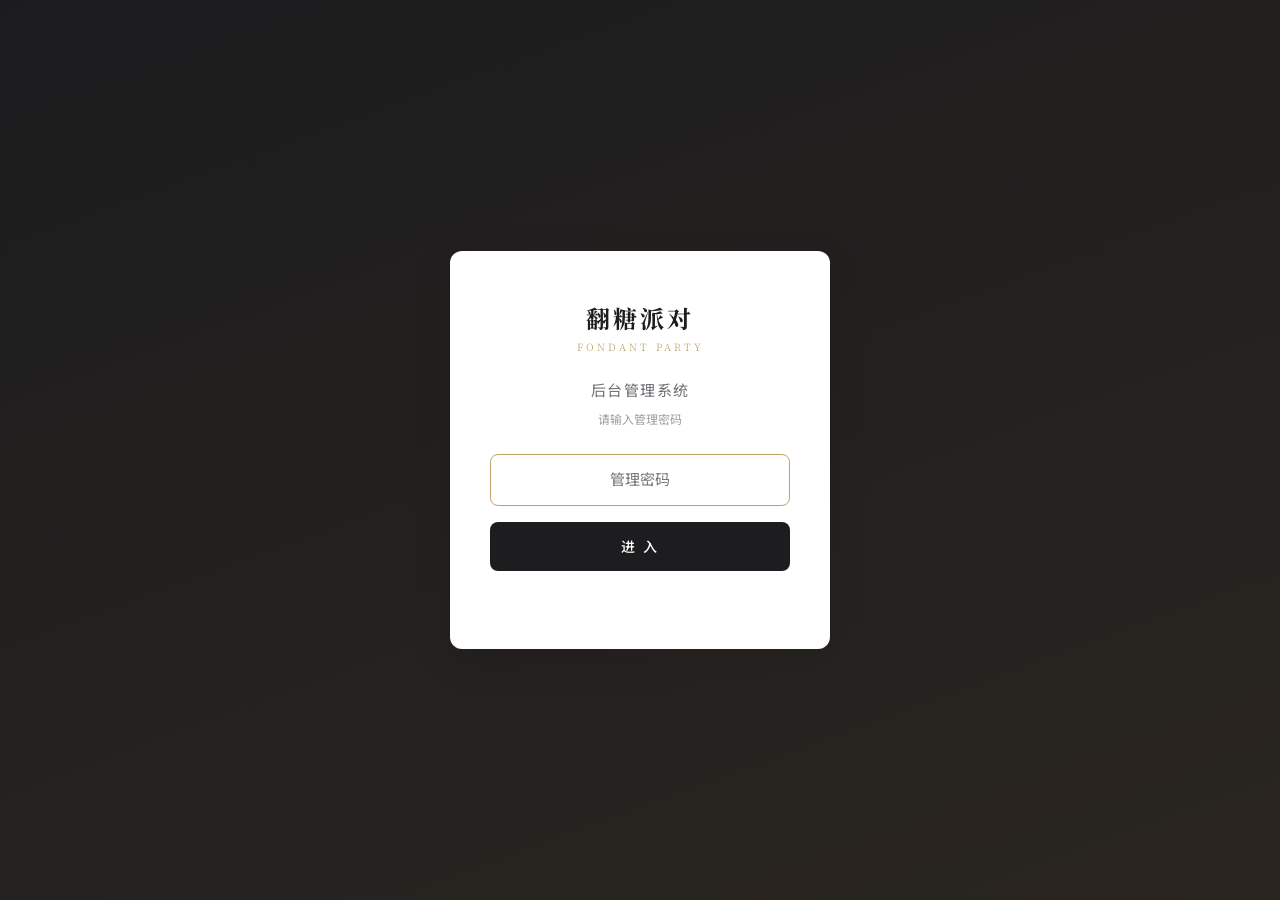
<file: admin.html>
<!DOCTYPE html>
<html lang="zh-CN">
<head>
<meta charset="UTF-8">
<meta name="viewport" content="width=device-width, initial-scale=1.0">
<meta name="robots" content="noindex,nofollow">
<title>后台管理 · 翻糖派对</title>
<link rel="preconnect" href="https://fonts.googleapis.com">
<link rel="preconnect" href="https://fonts.gstatic.com" crossorigin>
<link href="https://fonts.googleapis.com/css2?family=Noto+Serif+SC:wght@400;500;600;700&family=Noto+Sans+SC:wght@300;400;500&family=Jost:wght@300;400;500;600&display=swap" rel="stylesheet">
<link rel="stylesheet" href="css/style.css">
<link rel="stylesheet" href="css/admin.css">
<script>if(location.hostname!=="huiguangfilm.github.io"&&!location.hostname.includes("localhost")){location.replace("https://huiguangfilm.github.io/fondant-party/admin.html")}</script>
</head>
<body>

<!-- ========== Login ========== -->
<div class="login-wrap" id="loginWrap">
  <div class="login-card">
    <div class="logo">
      翻糖派对
      <span class="en">Fondant Party</span>
    </div>
    <h2>后台管理系统</h2>
    <p class="hint">请输入管理密码</p>
    <input type="password" class="login-input" id="loginInput" placeholder="管理密码" autofocus>
    <button class="login-btn" id="loginBtn">进 入</button>
    <div class="login-error" id="loginError"></div>
  </div>
</div>

<!-- ========== Admin Panel ========== -->
<div class="admin-layout" id="adminPanel" style="display:none">
  <!-- Sidebar -->
  <div class="sidebar-backdrop" id="sidebarBackdrop"></div>
  <aside class="sidebar" id="sidebar">
    <div class="sidebar-header">
      <div class="brand">
        翻糖派对
        <span class="en">Admin Panel</span>
      </div>
    </div>
    <nav class="sidebar-nav">
      <div class="nav-section">概览</div>
      <a href="#" data-section="dashboard" class="active">
        <svg viewBox="0 0 24 24" fill="none" stroke="currentColor"><rect x="3" y="3" width="7" height="7" rx="1"/><rect x="14" y="3" width="7" height="7" rx="1"/><rect x="3" y="14" width="7" height="7" rx="1"/><rect x="14" y="14" width="7" height="7" rx="1"/></svg>
        数据概览
      </a>
      <div class="nav-section">内容管理</div>
      <a href="#" data-section="categories">
        <svg viewBox="0 0 24 24" fill="none" stroke="currentColor"><rect x="3" y="3" width="7" height="7" rx="1"/><rect x="14" y="3" width="7" height="7" rx="1"/><rect x="3" y="14" width="7" height="7" rx="1"/><rect x="14" y="14" width="7" height="7" rx="1"/></svg>
        品类管理
      </a>
      <a href="#" data-section="photos">
        <svg viewBox="0 0 24 24" fill="none" stroke="currentColor"><path d="M23 19a2 2 0 0 1-2 2H3a2 2 0 0 1-2-2V8a2 2 0 0 1 2-2h4l2-3h6l2 3h4a2 2 0 0 1 2 2z"/><circle cx="12" cy="13" r="4"/></svg>
        样片上传
      </a>
      <a href="#" data-section="site">
        <svg viewBox="0 0 24 24" fill="none" stroke="currentColor"><path d="M12 20h9M16.5 3.5a2.12 2.12 0 0 1 3 3L7 19l-4 1 1-4z"/></svg>
        网站文案
      </a>
      <a href="#" data-section="contact">
        <svg viewBox="0 0 24 24" fill="none" stroke="currentColor"><path d="M22 16.92v3a2 2 0 0 1-2.18 2 19.79 19.79 0 0 1-8.63-3.07 19.5 19.5 0 0 1-6-6 19.79 19.79 0 0 1-3.07-8.67A2 2 0 0 1 4.11 2h3a2 2 0 0 1 2 1.72 12.84 12.84 0 0 0 .7 2.81 2 2 0 0 1-.45 2.11L8.09 9.91a16 16 0 0 0 6 6l1.27-1.27a2 2 0 0 1 2.11-.45 12.84 12.84 0 0 0 2.81.7A2 2 0 0 1 22 16.92z"/></svg>
        联系方式
      </a>
      <a href="#" data-section="services">
        <svg viewBox="0 0 24 24" fill="none" stroke="currentColor"><path d="M20.84 4.61a5.5 5.5 0 0 0-7.78 0L12 5.67l-1.06-1.06a5.5 5.5 0 0 0-7.78 7.78l1.06 1.06L12 21.23l7.78-7.78 1.06-1.06a5.5 5.5 0 0 0 0-7.78z"/></svg>
        服务项目
      </a>
      <div class="nav-section">系统</div>
      <a href="#" data-section="settings">
        <svg viewBox="0 0 24 24" fill="none" stroke="currentColor"><circle cx="12" cy="12" r="3"/><path d="M19.4 15a1.65 1.65 0 0 0 .33 1.82l.06.06a2 2 0 1 1-2.83 2.83l-.06-.06a1.65 1.65 0 0 0-1.82-.33 1.65 1.65 0 0 0-1 1.51V21a2 2 0 0 1-4 0v-.09A1.65 1.65 0 0 0 9 19.4a1.65 1.65 0 0 0-1.82.33l-.06.06a2 2 0 1 1-2.83-2.83l.06-.06a1.65 1.65 0 0 0 .33-1.82 1.65 1.65 0 0 0-1.51-1H3a2 2 0 0 1 0-4h.09A1.65 1.65 0 0 0 4.6 9a1.65 1.65 0 0 0-.33-1.82l-.06-.06a2 2 0 1 1 2.83-2.83l.06.06a1.65 1.65 0 0 0 1.82.33H9a1.65 1.65 0 0 0 1-1.51V3a2 2 0 0 1 4 0v.09a1.65 1.65 0 0 0 1 1.51 1.65 1.65 0 0 0 1.82-.33l.06-.06a2 2 0 1 1 2.83 2.83l-.06.06a1.65 1.65 0 0 0-.33 1.82V9a1.65 1.65 0 0 0 1.51 1H21a2 2 0 0 1 0 4h-.09a1.65 1.65 0 0 0-1.51 1z"/></svg>
        系统设置
      </a>
      <a href="index.html" target="_blank">
        <svg viewBox="0 0 24 24" fill="none" stroke="currentColor"><path d="M18 13v6a2 2 0 0 1-2 2H5a2 2 0 0 1-2-2V8a2 2 0 0 1 2-2h6"/><polyline points="15 3 21 3 21 9"/><line x1="10" y1="14" x2="21" y2="3"/></svg>
        预览网站
      </a>
    </nav>
    <div class="sidebar-footer">
      <a href="index.html">← 返回网站</a>
    </div>
  </aside>

  <!-- Main Area -->
  <div class="main-area">
    <header class="topbar">
      <button class="menu-btn" id="menuBtn">☰</button>
      <h1 id="pageTitle">数据概览</h1>
      <div class="topbar-actions">
        <button class="btn btn-outline btn-sm" id="exportBtn">导出数据</button>
        <button class="btn btn-gold btn-sm" id="saveBtn" style="display:none">保存</button>
      </div>
    </header>

    <div class="content">

      <!-- ===== Dashboard ===== -->
      <section class="admin-section active" id="section-dashboard">
        <div class="stats-grid" id="statsGrid"></div>
        <div class="card">
          <div class="card-header"><h3>品类概览</h3></div>
          <div class="card-body" id="dashboardCats"></div>
        </div>
      </section>

      <!-- ===== Categories ===== -->
      <section class="admin-section" id="section-categories">
        <div class="card">
          <div class="card-header">
            <h3>品类管理</h3>
            <button class="btn btn-gold btn-sm" id="addCatBtn">+ 新增品类</button>
          </div>
          <div class="card-body">
            <p style="font-size:13px;color:var(--ink-light);margin-bottom:16px">拖拽 ⋮⋮ 可调整品类显示顺序，点击编辑可修改名称和描述</p>
            <div class="cat-list" id="catList"></div>
          </div>
        </div>
      </section>

      <!-- ===== Photos ===== -->
      <section class="admin-section" id="section-photos">
        <div class="card" style="margin-bottom:20px">
          <div class="card-header">
            <h3>选择品类</h3>
          </div>
          <div class="card-body">
            <select class="form-select" id="photoCatSelect" style="max-width:300px"></select>
          </div>
        </div>
        <div class="card">
          <div class="card-header">
            <h3>样片管理 — <span id="photoCatName"></span></h3>
            <span style="font-size:13px;color:var(--ink-light)" id="photoCount"></span>
          </div>
          <div class="card-body">
            <div class="upload-zone" id="uploadZone">
              <div class="icon">📷</div>
              <p>点击或拖拽图片 / 视频到此处上传</p>
              <p class="hint">图片支持 JPG / PNG / WebP；视频支持 MP4 / MOV / WebM，单文件小于 100MB</p>
              <input type="file" id="fileInput" accept="image/*,video/mp4,video/mov,video/webm" multiple style="display:none">
            </div>
            <div class="upload-url-section" style="margin-top:16px;padding:16px;background:var(--bg);border-radius:var(--radius-sm);border:1px solid var(--border)">
              <label class="form-label" style="margin-bottom:8px">��粘贴视频链接（支持已上传的视频 URL / 外部链接）</label>
              <div style="display:flex;gap:10px">
                <input type="text" class="form-input" id="videoUrlInput" placeholder="https://example.com/video.mp4">
                <button class="btn btn-outline btn-sm" id="addVideoBtn" style="white-space:nowrap">+ 添加视频</button>
              </div>
              <div class="form-hint" style="margin-top:6px">支持直接粘贴在线视频链接，前台可直接播放</div>
            </div>
            <div class="photo-grid" id="photoGrid"></div>
          </div>
        </div>
      </section>

      <!-- ===== Site Text ===== -->
      <section class="admin-section" id="section-site">
        <div class="card">
          <div class="card-header"><h3>网站文案设置</h3></div>
          <div class="card-body">
            <div class="settings-section">
              <h4>首页 Hero 区域</h4>
              <div class="form-row">
                <div class="form-group">
                  <label class="form-label">品牌名称（中文）</label>
                  <input type="text" class="form-input" id="siteBrandName" placeholder="翻糖派对">
                </div>
                <div class="form-group">
                  <label class="form-label">品牌名称（英文）</label>
                  <input type="text" class="form-input" id="siteBrandNameEn" placeholder="FONDANT PARTY">
                </div>
              </div>
              <div class="form-group">
                <label class="form-label">英文标签（首页顶部小字）</label>
                <input type="text" class="form-input" id="siteHeroTag" placeholder="FONDANT PARTY">
              </div>
              <div class="form-group">
                <label class="form-label">品牌标语</label>
                <input type="text" class="form-input" id="siteTagline" placeholder="记录每一个值得庆祝的瞬间">
              </div>
            </div>
            <div class="settings-section">
              <h4>关于我们</h4>
              <div class="form-group">
                <label class="form-label">标题</label>
                <input type="text" class="form-input" id="aboutTitle" placeholder="关于翻糖派对">
              </div>
              <div class="form-group">
                <label class="form-label">正文段落（每行一段）</label>
                <textarea class="form-textarea" id="aboutParagraphs" rows="5" placeholder="每行一段话"></textarea>
              </div>
              <div class="form-group">
                <label class="form-label">数据统计</label>
                <div class="form-hint" style="margin-bottom:8px">格式：数字|标签，每行一组</div>
                <textarea class="form-textarea" id="aboutStats" rows="3" placeholder="200+|场活动&#10;5年|行业经验&#10;100%|用心服务"></textarea>
              </div>
            </div>
            <button class="btn btn-primary" id="saveSiteBtn">保存文案</button>
          </div>
        </div>
      </section>

      <!-- ===== Contact ===== -->
      <section class="admin-section" id="section-contact">
        <div class="card">
          <div class="card-header"><h3>联系方式设置</h3></div>
          <div class="card-body">
            <div class="form-row">
              <div class="form-group">
                <label class="form-label">微信号</label>
                <input type="text" class="form-input" id="contactWechat" placeholder="fondant_party">
              </div>
              <div class="form-group">
                <label class="form-label">电话</label>
                <input type="text" class="form-input" id="contactPhone" placeholder="138-0000-0000">
              </div>
            </div>
            <div class="form-row">
              <div class="form-group">
                <label class="form-label">小红书</label>
                <input type="text" class="form-input" id="contactXhs" placeholder="@翻糖派对">
              </div>
              <div class="form-group">
                <label class="form-label">邮箱（选填）</label>
                <input type="text" class="form-input" id="contactEmail" placeholder="">
              </div>
            </div>
            <button class="btn btn-primary" id="saveContactBtn">保存联系方式</button>
          </div>
        </div>
      </section>

      <!-- ===== Services ===== -->
      <section class="admin-section" id="section-services">
        <div class="card">
          <div class="card-header">
            <h3>服务项目管理</h3>
            <button class="btn btn-gold btn-sm" id="addServiceBtn">+ 新增服务</button>
          </div>
          <div class="card-body" id="servicesList"></div>
        </div>
      </section>

      <!-- ===== Settings ===== -->
      <section class="admin-section" id="section-settings">
        <div class="card" style="margin-bottom:20px">
          <div class="card-header"><h3>🔗 GitHub 同步配置</h3></div>
          <div class="card-body">
            <p id="ghTokenStatus" style="font-size:14px;margin-bottom:16px">加载中...</p>
            <p style="font-size:13px;color:var(--ink-soft);margin-bottom:12px">
              配置 GitHub Personal Access Token 之后，同事上传的照片自动同步到云端，<strong>所有客户打开网站链接都能看到</strong>。不配置则数据仅保存在本机浏览器中。<br>
              <a href="https://github.com/settings/tokens" target="_blank" style="color:var(--gold)">点击这里创建 Token →</a> 权限勾选 <code>repo</code> 即可。
            </p>
            <div style="display:flex;gap:10px;flex-wrap:wrap">
              <input type="password" class="form-input" id="ghTokenInput" placeholder="粘贴 GitHub Token（ghp_ 或 github_pat_ 开头）" style="flex:1;min-width:250px">
              <button class="btn btn-gold btn-sm" id="saveTokenBtn">保存 Token</button>
              <button class="btn btn-outline btn-sm" id="testTokenBtn">测试连接</button>
            </div>
          </div>
        </div>
        <div class="card" style="margin-bottom:20px">
          <div class="card-header"><h3>☁️ 云端同步</h3></div>
          <div class="card-body">
            <p style="font-size:13px;color:var(--ink-soft);margin-bottom:12px">
              从 GitHub 拉取最新数据。如果你在其他电脑或手机上修改了内容，点这里同步到当前设备。
            </p>
            <button class="btn btn-outline" id="syncFromGithubBtn">🔄 从云端拉取最新数据</button>
          </div>
        </div>
        <div class="card" style="margin-bottom:20px">
          <div class="card-header"><h3>修改管理密码</h3></div>
          <div class="card-body">
            <div class="form-group">
              <label class="form-label">新密码</label>
              <input type="password" class="form-input" id="newPassword" placeholder="输入新密码">
            </div>
            <button class="btn btn-primary" id="changePwdBtn">修改密码</button>
          </div>
        </div>
        <div class="card" style="margin-bottom:20px">
          <div class="card-header"><h3>数据导出 / 导入</h3></div>
          <div class="card-body">
            <p style="font-size:13px;color:var(--ink-soft);margin-bottom:16px">
              导出当前所有数据（含图片）为文件备份；导入可从备份文件恢复数据。<br>
              <strong>注意：</strong>导入会覆盖现有数据，请谨慎操作。
            </p>
            <div style="display:flex;gap:12px;flex-wrap:wrap">
              <button class="btn btn-outline" id="exportDataBtn">📥 导出数据</button>
              <button class="btn btn-outline" id="importDataBtn">📤 导入数据</button>
              <input type="file" id="importFileInput" accept=".json" style="display:none">
            </div>
          </div>
        </div>
        <div class="card">
          <div class="card-header"><h3>重置数据</h3></div>
          <div class="card-body">
            <p style="font-size:13px;color:var(--danger);margin-bottom:16px">
              ⚠️ 此操作将清除所有已上传的照片和修改的内容，恢复到初始状态，不可撤销！
            </p>
            <button class="btn btn-danger" id="resetBtn">重置所有数据</button>
          </div>
        </div>
      </section>

    </div>
  </div>
</div>

<!-- ========== Modal ========== -->
<div class="modal-overlay" id="modalOverlay">
  <div class="modal" id="modal">
    <div class="modal-header">
      <h3 id="modalTitle">编辑</h3>
      <button class="btn-icon" id="modalClose">
        <svg viewBox="0 0 24 24" fill="none" stroke="currentColor" stroke-width="2"><line x1="18" y1="6" x2="6" y2="18"/><line x1="6" y1="6" x2="18" y2="18"/></svg>
      </button>
    </div>
    <div class="modal-body" id="modalBody"></div>
    <div class="modal-footer" id="modalFooter"></div>
  </div>
</div>

<!-- ========== Toast ========== -->
<div class="toast" id="toast"></div>

<script src="js/config.js"></script>
<script src="js/db.js"></script>
<script src="js/github-api.js"></script>
<script src="js/admin.js"></script>
</body>
</html>
</file>
<file: css/style.css>
/* ========== Reset & Base ========== */
*,*::before,*::after{margin:0;padding:0;box-sizing:border-box}
:root{
  --bg:#FAF7F2;
  --bg-warm:#F5EDE3;
  --white:#FFFFFF;
  --gold:#BFA06A;
  --gold-deep:#8B7355;
  --gold-light:#D4BC8E;
  --blush:#F5E6E0;
  --blush-deep:#ECD0C8;
  --ink:#2C2C2C;
  --ink-soft:#6B6B6B;
  --ink-light:#A0A0A0;
  --border:#E8E2D9;
  --shadow:0 2px 20px rgba(44,44,44,.06);
  --shadow-md:0 8px 30px rgba(44,44,44,.08);
  --shadow-lg:0 16px 60px rgba(44,44,44,.10);
  --radius:14px;
  --radius-sm:10px;
  --serif:'Cormorant Garamond','Noto Serif SC',serif;
  --serif-cn:'Noto Serif SC',serif;
  --sans:'Jost','Noto Sans SC',sans-serif;
  --max-w:1200px;
  --ease:cubic-bezier(.25,.46,.45,.94);
}
html{scroll-behavior:smooth;-webkit-text-size-adjust:100%}
body{
  font-family:var(--sans);
  color:var(--ink);
  background:var(--bg);
  line-height:1.8;
  overflow-x:hidden;
  -webkit-font-smoothing:antialiased;
  -moz-osx-font-smoothing:grayscale;
}
img{display:block;max-width:100%}
a{text-decoration:none;color:inherit}
button{font-family:inherit}
section{position:relative}

/* ========== Typography ========== */
.serif{font-family:var(--serif)}
.serif-cn{font-family:var(--serif-cn)}
.label-en{
  font-family:var(--sans);font-size:11px;font-weight:400;
  letter-spacing:.35em;text-transform:uppercase;
  color:var(--gold);
}

/* ========== Navigation ========== */
.nav{
  position:fixed;top:0;left:0;right:0;z-index:100;
  background:rgba(250,247,242,.88);
  backdrop-filter:blur(24px) saturate(1.2);
  -webkit-backdrop-filter:blur(24px) saturate(1.2);
  border-bottom:1px solid var(--border);
  transition:all .4s var(--ease);
}
.nav.scrolled{box-shadow:0 1px 12px rgba(44,44,44,.04)}
.nav-inner{
  max-width:var(--max-w);margin:0 auto;
  display:flex;align-items:center;justify-content:space-between;
  padding:16px 28px;
}
.nav-logo{
  font-family:var(--serif-cn);font-weight:700;font-size:20px;
  color:var(--ink);letter-spacing:3px;
  display:flex;align-items:center;gap:6px;
}
.nav-logo .en{
  font-family:var(--sans);font-size:10px;font-weight:300;
  letter-spacing:.3em;color:var(--gold);
  text-transform:uppercase;margin-top:2px;
}
.nav-logo .logo-wrap{display:flex;flex-direction:column;line-height:1.2}
.nav-links{display:flex;gap:28px;list-style:none}
.nav-links a{
  font-size:14px;font-weight:400;color:var(--ink-soft);
  position:relative;padding:4px 0;transition:color .3s var(--ease);
  letter-spacing:.05em;
}
.nav-links a::after{
  content:'';position:absolute;bottom:-2px;left:50%;
  width:0;height:1px;background:var(--gold);
  transition:all .4s var(--ease);transform:translateX(-50%);
}
.nav-links a:hover{color:var(--ink)}
.nav-links a:hover::after{width:100%}
.nav-toggle{display:none;flex-direction:column;gap:5px;cursor:pointer;padding:6px;background:none;border:none}
.nav-toggle span{width:22px;height:1.5px;background:var(--ink);border-radius:2px;transition:all .3s var(--ease)}
.nav-toggle.active span:nth-child(1){transform:rotate(45deg) translate(5px,5px)}
.nav-toggle.active span:nth-child(2){opacity:0}
.nav-toggle.active span:nth-child(3){transform:rotate(-45deg) translate(5px,-5px)}

/* ========== Hero ========== */
.hero{
  min-height:100vh;display:flex;align-items:center;justify-content:center;
  text-align:center;position:relative;overflow:hidden;
  background:var(--bg);
}
.hero::before{
  content:'';position:absolute;inset:0;
  background:
    radial-gradient(ellipse 80% 60% at 50% 0%,rgba(191,160,106,.08) 0%,transparent 60%),
    radial-gradient(ellipse 60% 40% at 20% 80%,rgba(245,230,224,.3) 0%,transparent 50%),
    radial-gradient(ellipse 60% 40% at 80% 20%,rgba(245,230,224,.2) 0%,transparent 50%);
  pointer-events:none;
}
.hero-line{
  position:absolute;left:50%;top:0;width:1px;height:100px;
  background:linear-gradient(to bottom,transparent,var(--gold));
  opacity:.3;
}
.hero-content{position:relative;z-index:2;padding:0 24px;max-width:720px}
.hero-tag{
  font-family:var(--sans);font-size:12px;letter-spacing:.4em;
  color:var(--gold);text-transform:uppercase;
  margin-bottom:28px;font-weight:300;
  animation:fadeInUp .9s var(--ease) both;
  display:flex;align-items:center;justify-content:center;gap:16px;
}
.hero-tag::before,.hero-tag::after{
  content:'';width:40px;height:1px;background:var(--gold);opacity:.4;
}
.hero-title{
  font-family:var(--serif-cn);font-size:clamp(42px,8vw,72px);
  font-weight:700;color:var(--ink);letter-spacing:8px;
  margin-bottom:8px;
  animation:fadeInUp .9s var(--ease) .15s both;
}
.hero-title-en{
  font-family:var(--serif);font-size:clamp(16px,3vw,22px);
  font-weight:400;color:var(--gold-deep);letter-spacing:.3em;
  font-style:italic;margin-bottom:24px;
  animation:fadeInUp .9s var(--ease) .25s both;
}
.hero-sub{
  font-size:clamp(14px,2.5vw,16px);color:var(--ink-soft);
  font-weight:300;letter-spacing:.15em;margin-bottom:44px;
  animation:fadeInUp .9s var(--ease) .35s both;
}
.hero-btns{display:flex;gap:16px;justify-content:center;flex-wrap:wrap;animation:fadeInUp .9s var(--ease) .45s both}
.btn{
  display:inline-flex;align-items:center;gap:8px;
  padding:15px 40px;border-radius:2px;font-size:13px;
  font-weight:400;cursor:pointer;border:none;transition:all .4s var(--ease);
  font-family:var(--sans);letter-spacing:.2em;text-transform:uppercase;
}
.btn-primary{background:var(--ink);color:var(--white)}
.btn-primary:hover{background:var(--gold);transform:translateY(-2px);box-shadow:var(--shadow-md)}
.btn-outline{background:transparent;color:var(--ink);border:1px solid var(--ink)}
.btn-outline:hover{background:var(--ink);color:var(--white);transform:translateY(-2px)}
.scroll-hint{
  position:absolute;bottom:36px;left:50%;transform:translateX(-50%);
  font-size:10px;color:var(--ink-light);letter-spacing:.3em;
  text-transform:uppercase;animation:bounce 2.5s infinite;z-index:2;
  display:flex;flex-direction:column;align-items:center;gap:8px;
}
.scroll-hint::after{
  content:'';width:1px;height:30px;
  background:linear-gradient(to bottom,var(--gold),transparent);
}

/* ========== Section Common ========== */
.section{padding:120px 28px}
.section-head{text-align:center;margin-bottom:72px}
.section-label{
  font-family:var(--sans);font-size:11px;letter-spacing:.4em;
  color:var(--gold);text-transform:uppercase;font-weight:400;
  margin-bottom:14px;display:flex;align-items:center;justify-content:center;gap:12px;
}
.section-label::before,.section-label::after{
  content:'';width:24px;height:1px;background:var(--gold);opacity:.4;
}
.section-title{
  font-family:var(--serif-cn);font-size:clamp(26px,4.5vw,38px);
  font-weight:600;color:var(--ink);letter-spacing:4px;
}
.section-title-en{
  font-family:var(--serif);font-size:clamp(14px,2vw,18px);
  font-style:italic;color:var(--gold-deep);
  letter-spacing:.15em;margin-top:6px;
}

/* ========== About ========== */
.about{background:var(--white)}
.about-grid{
  max-width:var(--max-w);margin:0 auto;
  display:grid;grid-template-columns:1fr 1fr;gap:80px;align-items:center;
}
.about-text .label-en{margin-bottom:16px;display:block}
.about-text h3{
  font-family:var(--serif-cn);font-size:30px;font-weight:600;
  margin-bottom:24px;color:var(--ink);letter-spacing:3px;
}
.about-text p{color:var(--ink-soft);font-weight:300;margin-bottom:16px;font-size:15px;line-height:2}
.about-stats{display:flex;gap:48px;margin-top:40px;padding-top:32px;border-top:1px solid var(--border)}
.about-stat .num{font-family:var(--serif);font-size:42px;font-weight:600;color:var(--gold)}
.about-stat .label{font-size:12px;color:var(--ink-light);letter-spacing:.15em;margin-top:4px}
.about-visual{
  position:relative;border-radius:var(--radius);overflow:hidden;
  box-shadow:var(--shadow-lg);aspect-ratio:4/5;
}
.about-visual img{width:100%;height:100%;object-fit:cover;transition:transform 1s var(--ease)}
.about-visual:hover img{transform:scale(1.04)}

/* ========== Category Nav Pills ========== */
.cat-pills{
  max-width:var(--max-w);margin:0 auto 48px;
  display:flex;gap:12px;justify-content:center;flex-wrap:wrap;
}
.cat-pill{
  padding:8px 22px;border-radius:50px;font-size:13px;
  border:1px solid var(--border);background:var(--white);
  color:var(--ink-soft);cursor:pointer;transition:all .3s var(--ease);
  letter-spacing:.05em;white-space:nowrap;
}
.cat-pill:hover{border-color:var(--gold);color:var(--gold)}
.cat-pill.active{background:var(--ink);color:var(--white);border-color:var(--ink)}

/* ========== Gallery ========== */
.gallery-section{background:var(--bg)}
.gallery-grid{
  max-width:var(--max-w);margin:0 auto;
  display:grid;grid-template-columns:repeat(3,1fr);gap:16px;
}
.gallery-item{
  position:relative;border-radius:var(--radius-sm);overflow:hidden;
  cursor:pointer;aspect-ratio:1;box-shadow:var(--shadow);
  transition:all .5s var(--ease);background:var(--bg-warm);
}
.gallery-item:nth-child(4n+2){aspect-ratio:4/5}
.gallery-item:nth-child(5n+3){aspect-ratio:5/6}
.gallery-item.feature{grid-column:span 2;aspect-ratio:2/1}
.gallery-item img{
  width:100%;height:100%;object-fit:cover;
  transition:transform .8s var(--ease);
}
.gallery-item:hover{box-shadow:var(--shadow-lg);transform:translateY(-4px)}
.gallery-item:hover img{transform:scale(1.06)}
.gallery-item::after{
  content:'';position:absolute;inset:0;
  background:linear-gradient(to top,rgba(28,28,28,.6) 0%,transparent 45%);
  opacity:0;transition:opacity .4s var(--ease);
}
.gallery-item:hover::after{opacity:1}
.gallery-item-label{
  position:absolute;bottom:18px;left:20px;z-index:2;
  color:var(--white);font-size:13px;font-weight:400;
  opacity:0;transform:translateY(12px);
  transition:all .4s var(--ease) .05s;letter-spacing:.1em;
}
.gallery-item:hover .gallery-item-label{opacity:1;transform:translateY(0)}

/* Video item */
.gallery-item.video-item::before {
  content: ''; position: absolute; inset: 0; z-index: 1;
  background: rgba(0,0,0,.15); transition: background .4s var(--ease);
}
.gallery-item.video-item:hover::before { background: rgba(0,0,0,.3); }
.gallery-play-btn {
  position: absolute; top: 50%; left: 50%; z-index: 3;
  transform: translate(-50%,-50%);
  width: 56px; height: 56px; border-radius: 50%;
  background: rgba(255,255,255,.9);
  transition: all .4s var(--ease);
  pointer-events: none;
}
.gallery-play-btn::after {
  content: ''; position: absolute; top: 50%; left: 54%;
  transform: translate(-50%,-50%);
  width: 0; height: 0;
  border-style: solid;
  border-width: 10px 0 10px 18px;
  border-color: transparent transparent transparent var(--ink);
}
.gallery-item.video-item:hover .gallery-play-btn {
  transform: translate(-50%,-50%) scale(1.1);
  background: rgba(255,255,255,1);
}

/* Empty state */
.gallery-empty{
  grid-column:1/-1;text-align:center;padding:80px 20px;
  color:var(--ink-light);
}
.gallery-empty .icon{font-size:48px;margin-bottom:16px;opacity:.3}
.gallery-empty p{font-size:14px;letter-spacing:.1em}

/* ========== Lightbox ========== */
.lightbox{
  position:fixed;inset:0;z-index:200;
  background:rgba(20,20,20,.96);
  display:flex;align-items:center;justify-content:center;
  opacity:0;pointer-events:none;transition:opacity .35s var(--ease);
}
.lightbox.active{opacity:1;pointer-events:auto}
.lightbox-img{
  max-width:90vw;max-height:85vh;border-radius:4px;
  box-shadow:0 20px 80px rgba(0,0,0,.6);
  transform:scale(.92);transition:transform .35s var(--ease);
}
.lightbox.active .lightbox-img{transform:scale(1)}
.lightbox-video{
  max-width:90vw;max-height:85vh;border-radius:4px;
  box-shadow:0 20px 80px rgba(0,0,0,.6);
  transform:scale(.92);transition:transform .35s var(--ease);
  background:#000;
}
.lightbox.active .lightbox-video{transform:scale(1)}
.lightbox-close,.lightbox-nav{
  position:absolute;border:none;cursor:pointer;
  display:flex;align-items:center;justify-content:center;
  transition:all .3s var(--ease);color:var(--white);
}
.lightbox-close{
  top:24px;right:24px;width:44px;height:44px;border-radius:50%;
  background:rgba(255,255,255,.1);font-size:22px;
}
.lightbox-close:hover{background:rgba(255,255,255,.2);transform:rotate(90deg)}
.lightbox-nav{
  top:50%;transform:translateY(-50%);
  width:50px;height:50px;border-radius:50%;
  background:rgba(255,255,255,.08);font-size:24px;
}
.lightbox-nav:hover{background:rgba(255,255,255,.18)}
.lightbox-prev{left:28px}
.lightbox-next{right:28px}
.lightbox-counter{
  position:absolute;bottom:28px;left:50%;
  transform:translateX(-50%);color:rgba(255,255,255,.5);
  font-size:13px;letter-spacing:.2em;font-family:var(--sans);
}
.lightbox-label{
  position:absolute;bottom:56px;left:50%;
  transform:translateX(-50%);color:rgba(255,255,255,.8);
  font-size:15px;letter-spacing:.15em;font-family:var(--serif-cn);
  display:none;
}
.lightbox-label.show{display:block}

/* ========== Services ========== */
.services{background:var(--white)}
.service-grid{
  max-width:var(--max-w);margin:0 auto;
  display:grid;grid-template-columns:repeat(3,1fr);gap:24px;
}
.service-card{
  text-align:center;padding:52px 36px;
  border-radius:var(--radius);background:var(--bg);
  transition:all .5s var(--ease);border:1px solid transparent;
  position:relative;overflow:hidden;
}
.service-card::before{
  content:'';position:absolute;top:0;left:0;right:0;height:2px;
  background:linear-gradient(to right,transparent,var(--gold),transparent);
  transform:scaleX(0);transition:transform .5s var(--ease);
}
.service-card:hover{
  transform:translateY(-6px);box-shadow:var(--shadow-md);
  border-color:var(--border);background:var(--white);
}
.service-card:hover::before{transform:scaleX(1)}
.service-icon{
  width:64px;height:64px;margin:0 auto 24px;
  display:flex;align-items:center;justify-content:center;
  color:var(--gold);
}
.service-icon svg{width:100%;height:100%;stroke-width:1.2}
.service-card h3{
  font-family:var(--serif-cn);font-size:22px;font-weight:600;
  margin-bottom:12px;color:var(--ink);letter-spacing:2px;
}
.service-card p{color:var(--ink-soft);font-size:14px;font-weight:300;line-height:1.9}
.service-card .price{
  margin-top:24px;font-size:12px;color:var(--gold);
  font-weight:400;letter-spacing:.2em;text-transform:uppercase;
}

/* ========== Contact ========== */
.contact{
  background:linear-gradient(160deg,#1C1C1C 0%,#2A2520 100%);
  color:var(--white);text-align:center;position:relative;overflow:hidden;
}
.contact::before{
  content:'';position:absolute;inset:0;
  background:radial-gradient(ellipse 60% 40% at 50% 0%,rgba(191,160,106,.1) 0%,transparent 60%);
  pointer-events:none;
}
.contact .section-label{color:var(--gold-light)}
.contact .section-title{color:var(--white)}
.contact-info{
  max-width:700px;margin:0 auto;
  display:flex;flex-wrap:wrap;gap:20px;justify-content:center;position:relative;z-index:1;
}
.contact-item{
  display:flex;flex-direction:column;align-items:center;gap:10px;
  padding:36px 44px;border-radius:var(--radius);
  background:rgba(255,255,255,.04);min-width:180px;
  transition:all .4s var(--ease);border:1px solid rgba(255,255,255,.06);
}
.contact-item:hover{background:rgba(255,255,255,.08);transform:translateY(-4px);border-color:rgba(191,160,106,.2)}
.contact-icon{
  width:48px;height:48px;border-radius:50%;
  background:rgba(191,160,106,.15);display:flex;align-items:center;justify-content:center;
  font-size:20px;margin-bottom:4px;color:var(--gold-light);
}
.contact-item .label{font-size:11px;color:rgba(255,255,255,.4);letter-spacing:.25em;text-transform:uppercase}
.contact-item .value{font-size:15px;font-weight:400;letter-spacing:.05em}
.contact-cta{
  margin-top:48px;font-size:13px;color:rgba(255,255,255,.35);
  letter-spacing:.25em;position:relative;z-index:1;
}

/* ========== Footer ========== */
.footer{
  background:#141414;color:rgba(255,255,255,.35);
  text-align:center;padding:28px 24px;font-size:12px;
  letter-spacing:.15em;
}
.footer a{color:var(--gold-light);transition:color .3s}
.footer a:hover{color:var(--gold)}

/* ========== Animations ========== */
@keyframes fadeInUp{
  from{opacity:0;transform:translateY(30px)}
  to{opacity:1;transform:translateY(0)}
}
@keyframes bounce{
  0%,100%{transform:translateX(-50%) translateY(0)}
  50%{transform:translateX(-50%) translateY(-10px)}
}
@keyframes shimmer{
  0%{background-position:-200% 0}
  100%{background-position:200% 0}
}
.fade-in{opacity:0;transform:translateY(40px);transition:all 1s var(--ease)}
.fade-in.visible{opacity:1;transform:translateY(0)}
.skeleton{
  background:linear-gradient(90deg,var(--bg-warm) 25%,var(--white) 50%,var(--bg-warm) 75%);
  background-size:200% 100%;
  animation:shimmer 1.5s infinite;
}

/* ========== Hero Location ========== */
.hero-location{
  font-size:14px;color:var(--gold);letter-spacing:.2em;
  margin-bottom:32px;font-weight:400;
  animation:fadeInUp .9s var(--ease) .4s both;
}

/* ========== Reasons ========== */
.reasons{background:var(--white)}
.reasons-grid{
  max-width:var(--max-w);margin:0 auto;
  display:flex;flex-wrap:wrap;gap:12px;justify-content:center;
}
.reason-tag{
  padding:12px 28px;border-radius:50px;
  background:var(--bg);border:1px solid var(--border);
  font-size:14px;color:var(--ink-soft);font-weight:400;
  transition:all .3s var(--ease);letter-spacing:.05em;
}
.reason-tag:hover{background:var(--ink);color:var(--white);border-color:var(--ink);transform:translateY(-2px)}
.reason-tag.highlight{background:var(--gold);color:var(--white);border-color:var(--gold)}
.reason-tag.highlight:hover{background:var(--gold-deep)}
.reasons-footer{
  text-align:center;margin-top:48px;
  font-size:14px;color:var(--ink-light);letter-spacing:.1em;
}

/* ========== Process ========== */
.process{background:var(--bg)}
.process-steps{
  max-width:var(--max-w);margin:0 auto;
  display:flex;gap:0;position:relative;
}
.process-steps::before{
  content:'';position:absolute;top:40px;left:10%;right:10%;
  height:1px;background:linear-gradient(to right,transparent,var(--gold),transparent);
  opacity:.3;
}
.process-step{
  flex:1;text-align:center;padding:0 16px;position:relative;z-index:1;
}
.process-step .num{
  width:80px;height:80px;border-radius:50%;
  background:var(--white);border:2px solid var(--gold);
  display:flex;align-items:center;justify-content:center;
  margin:0 auto 20px;font-family:var(--serif);font-size:24px;
  font-weight:600;color:var(--gold);box-shadow:var(--shadow);
}
.process-step .title{
  font-family:var(--serif-cn);font-size:18px;font-weight:600;
  color:var(--ink);letter-spacing:2px;margin-bottom:8px;
}
.process-step .desc{
  font-size:13px;color:var(--ink-soft);font-weight:300;line-height:1.7;
}
.process-footer{
  text-align:center;margin-top:56px;
  font-size:13px;color:var(--gold);letter-spacing:.2em;
  font-weight:500;
}

/* ========== Promises ========== */
.promises{background:var(--white)}
.promises-grid{
  max-width:var(--max-w);margin:0 auto;
  display:grid;grid-template-columns:repeat(3,1fr);gap:20px;
}
.promise-card{
  text-align:center;padding:40px 28px;
  border-radius:var(--radius);background:var(--bg);
  transition:all .4s var(--ease);border:1px solid transparent;
}
.promise-card:hover{
  transform:translateY(-4px);box-shadow:var(--shadow-md);
  border-color:var(--border);background:var(--white);
}
.promise-card .num{
  font-family:var(--serif);font-size:36px;font-weight:600;
  color:var(--gold);margin-bottom:12px;
}
.promise-card .title{
  font-family:var(--serif-cn);font-size:17px;font-weight:600;
  color:var(--ink);letter-spacing:1px;line-height:1.6;
  white-space:pre-line;
}

/* ========== Responsive ========== */
@media(max-width:900px){
  .about-grid{grid-template-columns:1fr;gap:40px}
  .about-visual{aspect-ratio:3/4;max-width:420px;margin:0 auto}
}
@media(max-width:768px){
  .nav-links{
    display:none;position:absolute;top:100%;left:0;right:0;
    flex-direction:column;background:var(--white);
    padding:16px 28px;gap:0;box-shadow:var(--shadow-md);
    border-top:1px solid var(--border);
  }
  .nav-links.active{display:flex}
  .nav-links li{padding:14px 0;border-bottom:1px solid var(--border)}
  .nav-links li:last-child{border-bottom:none}
  .nav-toggle{display:flex}

  .hero-title{letter-spacing:5px}
  .hero-tag::before,.hero-tag::after{width:24px}

  .section{padding:72px 20px}
  .section-head{margin-bottom:48px}

  .about-stats{gap:28px;flex-wrap:wrap}

  .gallery-grid{grid-template-columns:repeat(2,1fr);gap:10px}
  .gallery-item{aspect-ratio:1!important}
  .gallery-item.feature{grid-column:span 2;aspect-ratio:2/1!important}

  .service-grid{grid-template-columns:1fr;gap:16px}
  .service-card{padding:36px 24px}

  .reasons-grid{gap:8px}
  .reason-tag{padding:10px 20px;font-size:13px}

  .process-steps{flex-direction:column;gap:32px}
  .process-steps::before{display:none}
  .process-step{padding:0}
  .process-step .num{width:64px;height:64px;font-size:20px}

  .promises-grid{grid-template-columns:1fr;gap:12px}
  .promise-card{padding:28px 20px}

  .contact-info{flex-direction:column;gap:14px}
  .contact-item{width:100%;max-width:380px;padding:28px}

  .lightbox-nav{width:42px;height:42px;font-size:20px}
  .lightbox-prev{left:12px}
  .lightbox-next{right:12px}
}
@media(max-width:480px){
  .hero-btns{flex-direction:column;width:100%;max-width:280px;margin:0 auto}
  .btn{width:100%;justify-content:center}
  .cat-pills{gap:8px}
  .cat-pill{padding:6px 16px;font-size:12px}
}
</file>
<file: css/admin.css>
/* ========== Admin Base ========== */
*,*::before,*::after{margin:0;padding:0;box-sizing:border-box}
:root{
  --bg:#F5F5F7;
  --white:#FFFFFF;
  --gold:#BFA06A;
  --gold-deep:#8B7355;
  --ink:#1D1D1F;
  --ink-soft:#6E6E73;
  --ink-light:#A0A0A5;
  --border:#E5E5EA;
  --border-dark:#D1D1D6;
  --danger:#E5484D;
  --danger-bg:#FFF0F0;
  --success:#30B158;
  --success-bg:#F0FFF4;
  --blue:#0071E3;
  --shadow:0 1px 3px rgba(0,0,0,.06);
  --shadow-md:0 4px 16px rgba(0,0,0,.08);
  --shadow-lg:0 12px 40px rgba(0,0,0,.10);
  --radius:12px;
  --radius-sm:8px;
  --sans:'Jost','Noto Sans SC',-apple-system,BlinkMacSystemFont,sans-serif;
  --serif:'Noto Serif SC',serif;
  --sidebar-w:240px;
}
html{-webkit-text-size-adjust:100%}
body{
  font-family:var(--sans);background:var(--bg);color:var(--ink);
  line-height:1.6;-webkit-font-smoothing:antialiased;
}
img{display:block;max-width:100%}
a{text-decoration:none;color:inherit}
button{font-family:inherit;cursor:pointer;border:none}
input,textarea,select{font-family:inherit}

/* ========== Login ========== */
.login-wrap{
  min-height:100vh;display:flex;align-items:center;justify-content:center;
  background:linear-gradient(160deg,#1C1C1E 0%,#2A2520 100%);padding:20px;
}
.login-card{
  background:var(--white);border-radius:var(--radius);
  padding:48px 40px;width:100%;max-width:380px;
  box-shadow:var(--shadow-lg);text-align:center;
}
.login-card .logo{
  font-family:var(--serif);font-size:24px;font-weight:700;
  letter-spacing:3px;margin-bottom:6px;
}
.login-card .logo .en{
  font-size:10px;letter-spacing:.3em;color:var(--gold);
  text-transform:uppercase;display:block;margin-top:2px;font-weight:300;
}
.login-card h2{
  font-size:15px;color:var(--ink-soft);font-weight:400;
  margin:24px 0 8px;letter-spacing:.1em;
}
.login-card .hint{font-size:12px;color:var(--ink-light);margin-bottom:24px}
.login-input{
  width:100%;padding:14px 16px;border:1px solid var(--border);
  border-radius:var(--radius-sm);font-size:15px;outline:none;
  transition:border-color .3s;text-align:center;
}
.login-input:focus{border-color:var(--gold)}
.login-btn{
  width:100%;padding:14px;background:var(--ink);color:var(--white);
  border-radius:var(--radius-sm);font-size:14px;font-weight:500;
  letter-spacing:.15em;margin-top:16px;transition:all .3s;
}
.login-btn:hover{background:var(--gold)}
.login-error{
  color:var(--danger);font-size:13px;margin-top:12px;min-height:18px;
}

/* ========== Admin Layout ========== */
.admin-layout{display:flex;min-height:100vh}
.sidebar{
  width:var(--sidebar-w);background:var(--ink);color:var(--white);
  position:fixed;top:0;left:0;bottom:0;z-index:50;
  display:flex;flex-direction:column;
  transition:transform .3s ease;
}
.sidebar-header{
  padding:24px 20px;border-bottom:1px solid rgba(255,255,255,.08);
}
.sidebar-header .brand{
  font-family:var(--serif);font-size:18px;font-weight:700;
  letter-spacing:2px;
}
.sidebar-header .brand .en{
  font-size:9px;letter-spacing:.3em;color:var(--gold);
  text-transform:uppercase;display:block;margin-top:2px;font-weight:300;
}
.sidebar-nav{flex:1;padding:16px 12px;overflow-y:auto}
.sidebar-nav .nav-section{
  font-size:10px;color:rgba(255,255,255,.35);letter-spacing:.2em;
  text-transform:uppercase;padding:16px 12px 8px;font-weight:500;
}
.sidebar-nav a{
  display:flex;align-items:center;gap:10px;
  padding:11px 12px;border-radius:var(--radius-sm);
  font-size:14px;color:rgba(255,255,255,.7);
  transition:all .2s;margin-bottom:2px;
}
.sidebar-nav a:hover{background:rgba(255,255,255,.06);color:var(--white)}
.sidebar-nav a.active{background:var(--gold);color:var(--white)}
.sidebar-nav a svg{width:18px;height:18px;flex-shrink:0;stroke-width:1.5}
.sidebar-footer{
  padding:16px 20px;border-top:1px solid rgba(255,255,255,.08);
  font-size:12px;color:rgba(255,255,255,.35);
}
.sidebar-footer a{color:var(--gold);transition:color .2s}
.sidebar-footer a:hover{color:var(--white)}

.main-area{
  flex:1;margin-left:var(--sidebar-w);
  display:flex;flex-direction:column;min-height:100vh;
}
.topbar{
  background:var(--white);border-bottom:1px solid var(--border);
  padding:16px 28px;display:flex;align-items:center;justify-content:space-between;
  position:sticky;top:0;z-index:40;
}
.topbar h1{font-size:18px;font-weight:600;letter-spacing:.05em}
.topbar-actions{display:flex;gap:10px;align-items:center}
.topbar .menu-btn{
  display:none;background:none;font-size:22px;color:var(--ink);
  padding:4px 8px;
}
.content{padding:28px;flex:1}

/* ========== Buttons ========== */
.btn{
  display:inline-flex;align-items:center;gap:6px;
  padding:9px 18px;border-radius:var(--radius-sm);font-size:13px;
  font-weight:500;letter-spacing:.05em;transition:all .2s;
  border:none;font-family:var(--sans);
}
.btn-primary{background:var(--ink);color:var(--white)}
.btn-primary:hover{background:var(--gold-deep)}
.btn-gold{background:var(--gold);color:var(--white)}
.btn-gold:hover{background:var(--gold-deep)}
.btn-outline{background:transparent;color:var(--ink);border:1px solid var(--border-dark)}
.btn-outline:hover{background:var(--bg);border-color:var(--ink)}
.btn-danger{background:transparent;color:var(--danger);border:1px solid var(--danger)}
.btn-danger:hover{background:var(--danger);color:var(--white)}
.btn-sm{padding:6px 12px;font-size:12px}
.btn-icon{
  width:32px;height:32px;border-radius:var(--radius-sm);
  display:inline-flex;align-items:center;justify-content:center;
  background:transparent;color:var(--ink-soft);transition:all .2s;
}
.btn-icon:hover{background:var(--bg);color:var(--ink)}
.btn-icon svg{width:16px;height:16px}

/* ========== Cards ========== */
.card{
  background:var(--white);border-radius:var(--radius);
  box-shadow:var(--shadow);overflow:hidden;
}
.card-header{
  padding:20px 24px;border-bottom:1px solid var(--border);
  display:flex;align-items:center;justify-content:space-between;
}
.card-header h3{font-size:16px;font-weight:600}
.card-body{padding:24px}

/* ========== Forms ========== */
.form-group{margin-bottom:20px}
.form-group:last-child{margin-bottom:0}
.form-label{
  display:block;font-size:13px;font-weight:500;color:var(--ink);
  margin-bottom:6px;letter-spacing:.03em;
}
.form-label .req{color:var(--danger);margin-left:2px}
.form-hint{font-size:12px;color:var(--ink-light);margin-top:4px}
.form-input,.form-textarea,.form-select{
  width:100%;padding:10px 14px;border:1px solid var(--border);
  border-radius:var(--radius-sm);font-size:14px;outline:none;
  transition:border-color .2s;background:var(--white);
}
.form-input:focus,.form-textarea:focus,.form-select:focus{border-color:var(--gold)}
.form-textarea{resize:vertical;min-height:80px;line-height:1.6}
.form-row{display:grid;grid-template-columns:1fr 1fr;gap:16px}
.form-row-3{display:grid;grid-template-columns:1fr 1fr 1fr;gap:16px}

/* ========== Category Manager ========== */
.cat-list{display:flex;flex-direction:column;gap:8px}
.cat-row{
  display:flex;align-items:center;gap:12px;
  padding:14px 16px;background:var(--bg);border-radius:var(--radius-sm);
  border:1px solid transparent;transition:all .2s;
}
.cat-row:hover{border-color:var(--border)}
.cat-row.dragging{opacity:.5}
.cat-row .drag-handle{
  cursor:grab;color:var(--ink-light);padding:4px;
  display:flex;align-items:center;
}
.cat-row .drag-handle:active{cursor:grabbing}
.cat-row .cat-icon{
  width:36px;height:36px;border-radius:8px;background:var(--white);
  display:flex;align-items:center;justify-content:center;
  color:var(--gold);flex-shrink:0;border:1px solid var(--border);
}
.cat-row .cat-icon svg{width:20px;height:20px}
.cat-row .cat-info{flex:1;min-width:0}
.cat-row .cat-name{font-size:14px;font-weight:500}
.cat-row .cat-meta{font-size:12px;color:var(--ink-light);margin-top:2px}
.cat-row .cat-count{
  font-size:12px;color:var(--gold);background:rgba(191,160,106,.1);
  padding:3px 10px;border-radius:50px;font-weight:500;
}
.cat-row .cat-actions{display:flex;gap:4px;opacity:0;transition:opacity .2s}
.cat-row:hover .cat-actions{opacity:1}

/* ========== Photo Upload ========== */
.upload-zone{
  border:2px dashed var(--border-dark);border-radius:var(--radius);
  padding:40px 20px;text-align:center;transition:all .2s;
  background:var(--bg);cursor:pointer;
}
.upload-zone:hover,.upload-zone.dragover{
  border-color:var(--gold);background:rgba(191,160,106,.04);
}
.upload-zone .icon{font-size:36px;margin-bottom:12px;opacity:.4}
.upload-zone p{font-size:14px;color:var(--ink-soft)}
.upload-zone .hint{font-size:12px;color:var(--ink-light);margin-top:4px}

.photo-grid{
  display:grid;grid-template-columns:repeat(auto-fill,minmax(160px,1fr));
  gap:12px;margin-top:20px;
}
.photo-item{
  position:relative;border-radius:var(--radius-sm);overflow:hidden;
  aspect-ratio:1;background:var(--bg);box-shadow:var(--shadow);
}
.photo-item img{width:100%;height:100%;object-fit:cover}
.photo-item .photo-overlay{
  position:absolute;inset:0;background:rgba(0,0,0,.6);
  opacity:0;transition:opacity .2s;
  display:flex;align-items:flex-end;justify-content:space-between;
  padding:8px;
}
.photo-item:hover .photo-overlay{opacity:1}
.photo-item .photo-label-input{
  flex:1;background:rgba(255,255,255,.95);border:none;
  padding:6px 10px;border-radius:6px;font-size:12px;outline:none;
  margin-right:6px;
}
.photo-item .photo-delete{
  width:30px;height:30px;border-radius:6px;background:var(--danger);
  color:var(--white);display:flex;align-items:center;justify-content:center;
  font-size:16px;flex-shrink:0;
}
.photo-item .photo-num{
  position:absolute;top:6px;left:6px;
  background:rgba(0,0,0,.5);color:var(--white);
  width:22px;height:22px;border-radius:50%;
  display:flex;align-items:center;justify-content:center;
  font-size:11px;
}

.photo-empty{
  text-align:center;padding:60px 20px;color:var(--ink-light);
}
.photo-empty .icon{font-size:40px;margin-bottom:12px;opacity:.3}

/* Video type badge */
.photo-type-badge{
  position:absolute;top:6px;right:6px;z-index:5;
  width:24px;height:24px;border-radius:50%;
  background:rgba(0,0,0,.5);
  display:flex;align-items:center;justify-content:center;
  font-size:12px;
}
.photo-type-badge.video{ background:rgba(0,0,0,.65) }

/* Video thumbnail in admin */
.video-thumb{
  position:absolute;inset:0;background:#000;
  display:flex;align-items:center;justify-content:center;
}
.video-thumb video{
  width:100%;height:100%;object-fit:cover;
}
.play-overlay{
  position:absolute;top:50%;left:50%;transform:translate(-50%,-50%);
  width:40px;height:40px;border-radius:50%;
  background:rgba(255,255,255,.8);
  pointer-events:none;
}
.play-overlay::after{
  content:'';position:absolute;top:50%;left:54%;transform:translate(-50%,-50%);
  width:0;height:0;
  border-style:solid;
  border-width:7px 0 7px 12px;
  border-color:transparent transparent transparent var(--ink);
}

/* Upload URL section */
.upload-url-section{}
/* ========== Settings Sections ========== */
.settings-section{margin-bottom:32px}
.settings-section:last-child{margin-bottom:0}
.settings-section h4{
  font-size:14px;font-weight:600;margin-bottom:16px;
  padding-bottom:8px;border-bottom:1px solid var(--border);
  letter-spacing:.05em;
}

/* ========== Stats Grid ========== */
.stats-grid{
  display:grid;grid-template-columns:repeat(4,1fr);gap:16px;margin-bottom:24px;
}
.stat-card{
  background:var(--white);border-radius:var(--radius);padding:20px;
  box-shadow:var(--shadow);
}
.stat-card .label{font-size:12px;color:var(--ink-light);letter-spacing:.1em}
.stat-card .num{font-size:28px;font-weight:700;margin-top:4px;font-family:var(--serif)}
.stat-card .num.gold{color:var(--gold)}

/* ========== Toast ========== */
.toast{
  position:fixed;bottom:28px;left:50%;transform:translateX(-50%) translateY(100px);
  background:var(--ink);color:var(--white);padding:14px 28px;
  border-radius:var(--radius-sm);font-size:14px;z-index:9999;
  box-shadow:var(--shadow-lg);transition:transform .3s var(--ease);
  display:flex;align-items:center;gap:8px;
}
.toast.show{transform:translateX(-50%) translateY(0)}
.toast.success{background:var(--success)}
.toast.error{background:var(--danger)}

/* ========== Modal ========== */
.modal-overlay{
  position:fixed;inset:0;background:rgba(0,0,0,.4);z-index:200;
  display:flex;align-items:center;justify-content:center;padding:20px;
  opacity:0;pointer-events:none;transition:opacity .2s;
}
.modal-overlay.active{opacity:1;pointer-events:auto}
.modal{
  background:var(--white);border-radius:var(--radius);
  max-width:480px;width:100%;box-shadow:var(--shadow-lg);
  transform:scale(.95);transition:transform .2s;
  max-height:90vh;overflow-y:auto;
}
.modal-overlay.active .modal{transform:scale(1)}
.modal-header{
  padding:20px 24px;border-bottom:1px solid var(--border);
  display:flex;align-items:center;justify-content:space-between;
}
.modal-header h3{font-size:16px;font-weight:600}
.modal-body{padding:24px}
.modal-footer{
  padding:16px 24px;border-top:1px solid var(--border);
  display:flex;justify-content:flex-end;gap:10px;
}

/* ========== Section visibility ========== */
.admin-section{display:none}
.admin-section.active{display:block}

/* ========== Responsive ========== */
@media(max-width:768px){
  .sidebar{
    transform:translateX(-100%);
  }
  .sidebar.open{transform:translateX(0)}
  .main-area{margin-left:0}
  .topbar .menu-btn{display:flex}
  .content{padding:16px}
  .form-row,.form-row-3{grid-template-columns:1fr}
  .stats-grid{grid-template-columns:repeat(2,1fr)}
  .cat-row .cat-actions{opacity:1}
  .photo-grid{grid-template-columns:repeat(2,1fr)}
  .sidebar-backdrop{
    display:none;position:fixed;inset:0;background:rgba(0,0,0,.4);
    z-index:49;
  }
  .sidebar-backdrop.show{display:block}
}
</file>
